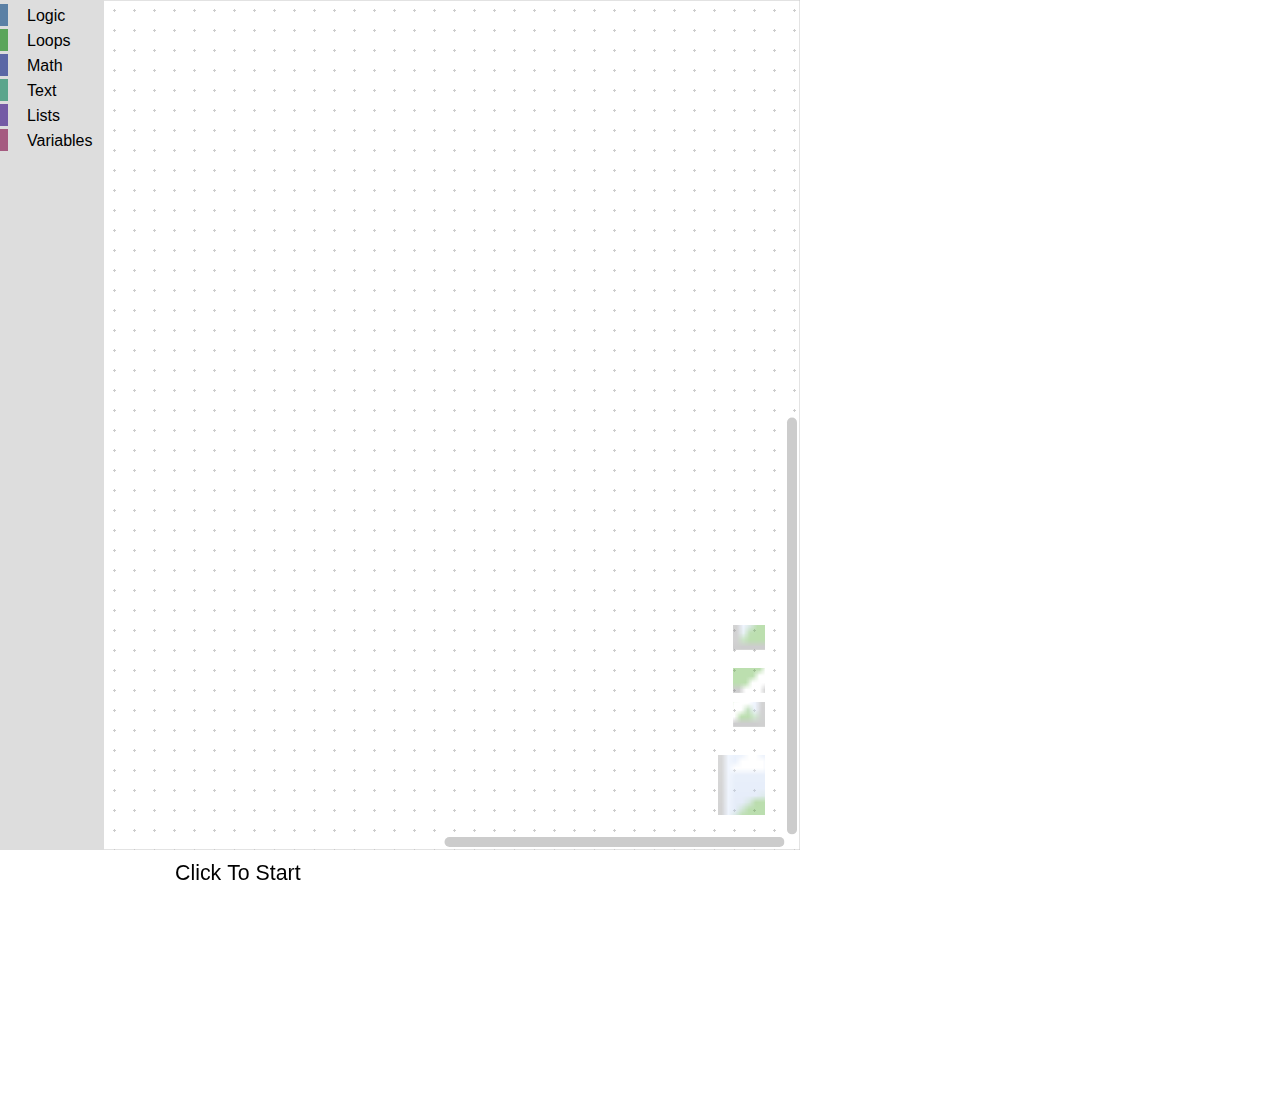
<file: STEMFest/LaunchParty/index.html>
<!DOCTYPE html>
<html>
    <head>
        <title>Game</title>

        <link rel="stylesheet" href="styles/main.css">
        <link rel="stylesheet" href="https://cdnjs.cloudflare.com/ajax/libs/font-awesome/5.15.4/css/all.min.css" integrity="sha512-1ycn6IcaQQ40/MKBW2W4Rhis/DbILU74C1vSrLJxCq57o941Ym01SwNsOMqvEBFlcgUa6xLiPY/NS5R+E6ztJQ==" crossorigin="anonymous" referrerpolicy="no-referrer" />
        <link href="https://fonts.googleapis.com/css?family=Carter+One" rel="stylesheet">
    </head>

    <script src="https://code.jquery.com/jquery-2.2.4.min.js" integrity="sha256-BbhdlvQf/xTY9gja0Dq3HiwQF8LaCRTXxZKRutelT44=" crossorigin="anonymous"></script>

    <body border="0" style="padding: 0; margin: 0;">

        <div style="width: 100%; height: 500px;">
            <div id="blocklyDiv" class="blockly-div"></div>
        </div>

        <script src="scripts/blockly_compressed.js"></script>
        <script src="scripts/blocks_compressed.js"></script>
        <script src="scripts/javascript_compressed.js"></script>
        <script src="scripts/msg/js/en.js"></script>

        <xml id="toolbox" style="display: none">
            <category name="Logic" colour="%{BKY_LOGIC_HUE}">
                <block type="controls_if"></block>
                <block type="logic_compare"></block>
                <block type="logic_operation"></block>
                <block type="logic_negate"></block>
                <block type="logic_boolean"></block>
                <block type="logic_null"></block>
                <block type="logic_ternary"></block>
            </category>
            <category name="Loops" colour="%{BKY_LOOPS_HUE}">
                <block type="controls_repeat_ext">
                    <value name="TIMES">
                        <shadow type="math_number">
                            <field name="NUM">10</field>
                        </shadow>
                    </value>
                </block>
                <block type="controls_whileUntil"></block>
                <block type="controls_for">
                    <value name="FROM">
                        <shadow type="math_number">
                            <field name="NUM">1</field>
                        </shadow>
                    </value>
                    <value name="TO">
                        <shadow type="math_number">
                            <field name="NUM">10</field>
                        </shadow>
                    </value>
                    <value name="BY">
                        <shadow type="math_number">
                            <field name="NUM">1</field>
                        </shadow>
                    </value>
                </block>
                <block type="controls_forEach"></block>
                <block type="controls_flow_statements"></block>
            </category>
            <category name="Math" colour="%{BKY_MATH_HUE}">
                <block type="math_number">
                    <field name="NUM">123</field>
                </block>
                <block type="math_arithmetic">
                    <value name="A">
                        <shadow type="math_number">
                            <field name="NUM">1</field>
                        </shadow>
                    </value>
                    <value name="B">
                        <shadow type="math_number">
                            <field name="NUM">1</field>
                        </shadow>
                    </value>
                </block>
                <block type="math_single">
                    <value name="NUM">
                        <shadow type="math_number">
                            <field name="NUM">9</field>
                        </shadow>
                    </value>
                </block>
                <block type="math_trig">
                    <value name="NUM">
                        <shadow type="math_number">
                            <field name="NUM">45</field>
                        </shadow>
                    </value>
                </block>
                <block type="math_constant"></block>
                <block type="math_number_property">
                    <value name="NUMBER_TO_CHECK">
                        <shadow type="math_number">
                            <field name="NUM">0</field>
                        </shadow>
                    </value>
                </block>
                <block type="math_round">
                    <value name="NUM">
                        <shadow type="math_number">
                            <field name="NUM">3.1</field>
                        </shadow>
                    </value>
                </block>
                <block type="math_on_list"></block>
                <block type="math_modulo">
                    <value name="DIVIDEND">
                        <shadow type="math_number">
                            <field name="NUM">64</field>
                        </shadow>
                    </value>
                    <value name="DIVISOR">
                        <shadow type="math_number">
                            <field name="NUM">10</field>
                        </shadow>
                    </value>
                </block>
                <block type="math_constrain">
                    <value name="VALUE">
                        <shadow type="math_number">
                            <field name="NUM">50</field>
                        </shadow>
                    </value>
                    <value name="LOW">
                        <shadow type="math_number">
                            <field name="NUM">1</field>
                        </shadow>
                    </value>
                    <value name="HIGH">
                        <shadow type="math_number">
                            <field name="NUM">100</field>
                        </shadow>
                    </value>
                </block>
                <block type="math_random_int">
                    <value name="FROM">
                        <shadow type="math_number">
                            <field name="NUM">1</field>
                        </shadow>
                    </value>
                    <value name="TO">
                        <shadow type="math_number">
                            <field name="NUM">100</field>
                        </shadow>
                    </value>
                </block>
                <block type="math_random_float"></block>
                <block type="math_atan2">
                    <value name="X">
                        <shadow type="math_number">
                            <field name="NUM">1</field>
                        </shadow>
                    </value>
                    <value name="Y">
                        <shadow type="math_number">
                            <field name="NUM">1</field>
                        </shadow>
                    </value>
                </block>
            </category>
            <category name="Text" colour="%{BKY_TEXTS_HUE}">
                <block type="text"></block>
                <block type="text_append">
                    <value name="TEXT">
                        <shadow type="text"></shadow>
                    </value>
                </block>
                <block type="text_length">
                    <value name="VALUE">
                        <shadow type="text">
                            <field name="TEXT">abc</field>
                        </shadow>
                    </value>
                </block>
                <block type="text_isEmpty">
                    <value name="VALUE">
                        <shadow type="text">
                            <field name="TEXT"></field>
                        </shadow>
                    </value>
                </block>
                <block type="text_indexOf">
                    <value name="VALUE">
                        <block type="variables_get">
                            <field name="VAR">{textVariable}</field>
                        </block>
                    </value>
                    <value name="FIND">
                        <shadow type="text">
                            <field name="TEXT">abc</field>
                        </shadow>
                    </value>
                </block>
                <block type="text_charAt">
                    <value name="VALUE">
                        <block type="variables_get">
                            <field name="VAR">{textVariable}</field>
                        </block>
                    </value>
                </block>
                <block type="text_getSubstring">
                    <value name="STRING">
                        <block type="variables_get">
                            <field name="VAR">{textVariable}</field>
                        </block>
                    </value>
                </block>
                <block type="text_changeCase">
                    <value name="TEXT">
                        <shadow type="text">
                            <field name="TEXT">abc</field>
                        </shadow>
                    </value>
                </block>
                <block type="text_trim">
                    <value name="TEXT">
                        <shadow type="text">
                            <field name="TEXT">abc</field>
                        </shadow>
                    </value>
                </block>
            </category>
            <category name="Lists" colour="%{BKY_LISTS_HUE}">
                <block type="lists_create_with">
                    <mutation items="0"></mutation>
                </block>
                <block type="lists_create_with"></block>
                <block type="lists_repeat">
                    <value name="NUM">
                        <shadow type="math_number">
                            <field name="NUM">5</field>
                        </shadow>
                    </value>
                </block>
                <block type="lists_length"></block>
                <block type="lists_isEmpty"></block>
                <block type="lists_indexOf">
                    <value name="VALUE">
                        <block type="variables_get">
                            <field name="VAR">{listVariable}</field>
                        </block>
                    </value>
                </block>
                <block type="lists_getIndex">
                    <value name="VALUE">
                        <block type="variables_get">
                            <field name="VAR">{listVariable}</field>
                        </block>
                    </value>
                </block>
                <block type="lists_setIndex">
                    <value name="LIST">
                        <block type="variables_get">
                            <field name="VAR">{listVariable}</field>
                        </block>
                    </value>
                </block>
                <block type="lists_getSublist">
                    <value name="LIST">
                        <block type="variables_get">
                            <field name="VAR">{listVariable}</field>
                        </block>
                    </value>
                </block>
                <block type="lists_split">
                    <value name="DELIM">
                        <shadow type="text">
                            <field name="TEXT">,</field>
                        </shadow>
                    </value>
                </block>
                <block type="lists_sort"></block>
            </category>
            <category name="Variables" colour="%{BKY_VARIABLES_HUE}" custom="VARIABLE"></category>
        </xml>

        <canvas id="canvas" width="480px" height="600px"></canvas>
    </body>

    <script src="scripts/main.js"></script>

    <script lang="Javascript" src="framework/jsGFwk.js"></script>
    <script lang="Javascript" src="framework/jsGFwk2dFastAnimation.js"></script>
	<script lang="Javascript" src="framework/jsGFwkContainer.js"></script>
	<script lang="Javascript" src="framework/jsGFwkIO.js"></script>
	<script lang="Javascript" src="framework/jsGFwkCollisions.js"></script>
	<script lang="Javascript" src="framework/jsGFwkRM.js"></script>
	<script lang="Javascript" src="framework/jsGFwkSprites.js"></script>
	<script lang="Javascript" src="framework/jsGFwkFonts.js"></script>
    <script lang="Javascript" src="framework/jsGFwkScenes.js"></script>
    <script lang="Javascript" src="framework/jsGFwkTimers.js"></script>
    <script lang="Javascript" src="framework/jsGFwkJukebox.js"></script>
    <script lang="Javascript" src="framework/jsGFwkWebStorage.js"></script>
    <script lang="Javascript" src="framework/jsGFwkTextWriter.js"></script>

    <script src="games/globals.js"></script>
    <script src="games/physics.js"></script>
    <script src="games/map.js"></script>
    <script src="games/gameController.js"></script>
    <script src="games/player.js"></script>
    <script src="games/main.js"></script>

    <script lang="javascript">
        var game = { 
            configurations: {
                title: "",
                height: 600,
                width: 480
            },
            init: function() { }
        };

        jsGFwk.settings.canvas = "canvas";
        jsGFwk.settings.clearColor = "rgb(0, 0, 0)";
        jsGFwk.settings.frameRate = 1000 / 60;
        
        jsGFwk.include("FastAnimation");
        jsGFwk.include("Container");
        jsGFwk.include("IO");
        jsGFwk.include("Collisions");
        jsGFwk.include("ResourceManager");
        jsGFwk.include("Sprites");
        jsGFwk.include("Fonts");
        jsGFwk.include("Scenes");
        jsGFwk.include("Timer");
        jsGFwk.include("Jukebox");
        jsGFwk.include("Storage");

        game.init();

        var fClick = function () {
            jsGFwk.start();
            c.removeEventListener('click', fClick, true);
        };

        var c = document.getElementById('canvas');
        var ctx = c.getContext('2d');
        var logo = new Image();

        logo.onload = function () {
            ctx.drawImage(logo, 150, 262, 180, 75);
            ctx.fillStyle = "black";
            ctx.font = "16pt arial";
            ctx.fillText("Click To Start", 175, 380);
        }

        logo.src = 'games/images/jsGFwkLogo.png';

        c.addEventListener('click', fClick, true);
        
    </script>
</html>
</file>
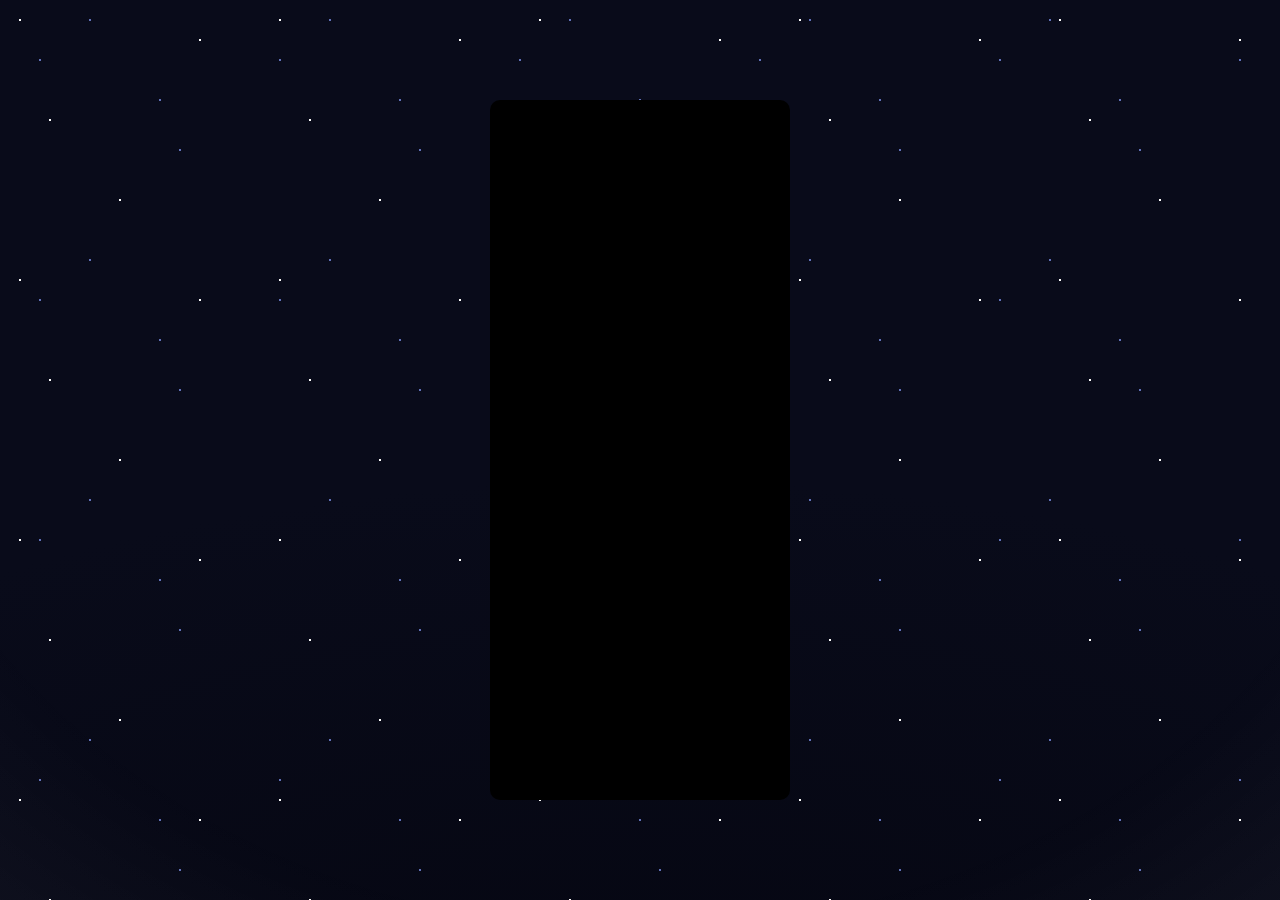
<file: STEMFest/LaunchParty/asteroid/index.html>
<html>
    <head>
        <title></title>
    </head>
    <script language="Javascript" src="framework/jsGFwk.js"></script>
	<script language="Javascript" src="framework/jsGFwk2dFastAnimation.js"></script>
	<script language="Javascript" src="framework/jsGFwkContainer.js"></script>
	<script language="Javascript" src="framework/jsGFwkIO.js"></script>
	<script language="Javascript" src="framework/jsGFwkCollisions.js"></script>
	<script language="Javascript" src="framework/jsGFwkRM.js"></script>
	<script language="Javascript" src="framework/jsGFwkSprites.js"></script>
	<script language="Javascript" src="framework/jsGFwkScenes.js"></script>
	<script language="Javascript" src="framework/jsGFwkFonts.js"></script>
	<script language="Javascript" src="framework/jsGFwkEffects.js"></script>
	<script language="Javascript" src="framework/jsGFwkGamepad.js"></script>
    <script language="Javascript" src="framework/jsGFwkJukebox.js"></script>
    <script language="Javascript" src="framework/jsGFwkTimers.js"></script>
    <script language="Javascript" src="framework/jsGFwkDebugger.js"></script>

    <style>

        :root{
            --space:#090b1a;
            --deep:#050611;
            --star:#cfd6ff;
            --star2:#8aa0ff;
            --highlight:#ffd89b;
            --accent:#8fd3fe;
        }

        /* Page reset */
        *{box-sizing:border-box}
        html,body{height:100%}

        body{
            background: radial-gradient(1200px 600px at 50% 120%, var(--deep), var(--space));
            overflow:hidden;
            color:#e7ecff;
            font-family:system-ui,-apple-system,Segoe UI,Roboto,Ubuntu,Cantarell,Inter,sans-serif;
            margin-top: 0px;
            text-align: center;
            padding-top: 0;
        }

        /* Container that holds all layers */
        .space{
            position:fixed;
            inset:0;
            perspective:1000px;          /* subtle depth for planets */
        }

        /* --- Stars (3 parallax layers) ---------------------------------------- */
        .stars, .stars2, .stars3{
            position:absolute; inset:0;
            background-repeat:repeat;
            animation: drift linear infinite;
        }

        /* layer 1: tiny dense stars */
        .stars{
            background-image:
            radial-gradient(1px 1px at 10px 20px, var(--star) 50%, transparent 51%),
            radial-gradient(1px 1px at 130px 80px, var(--star) 50%, transparent 51%),
            radial-gradient(1px 1px at 90px 140px, var(--star) 50%, transparent 51%),
            radial-gradient(1px 1px at 170px 30px, var(--star) 50%, transparent 51%);
            background-size: 200px 200px;
            opacity:.9;
            animation-duration: 120s;
        }
        /* layer 2: medium stars */
        .stars2{
            background-image:
            radial-gradient(1.5px 1.5px at 40px 60px, var(--star2) 50%, transparent 51%),
            radial-gradient(1.5px 1.5px at 180px 150px, var(--star2) 50%, transparent 51%),
            radial-gradient(1.5px 1.5px at 90px 20px, var(--star2) 50%, transparent 51%),
            radial-gradient(1.5px 1.5px at 160px 100px, var(--star2) 50%, transparent 51%);
            background-size: 240px 240px;
            opacity:.7;
            animation-duration: 180s;
        }
        /* layer 3: sparse bright stars with twinkle */
        .stars3{
            background-image:
            radial-gradient(2px 2px at 50px 120px, #fff 50%, transparent 51%),
            radial-gradient(2px 2px at 200px 40px, #fff 50%, transparent 51%),
            radial-gradient(2px 2px at 120px 200px, #fff 50%, transparent 51%),
            radial-gradient(2px 2px at 20px 20px, #fff 50%, transparent 51%);
            background-size: 260px 260px;
            animation-duration: 240s;
        }
        @keyframes drift {
            from { background-position: 0 0, 0 0, 0 0, 0 0; }
            to   { background-position: 1000px 600px, -800px 500px, 600px -600px, -500px -400px; }
        }

        /* Twinkle overlay: soft flicker */
        .twinkle{
            position:absolute; inset:0;
            background: radial-gradient(100% 120% at 50% 30%, transparent 60%, rgba(255,255,255,.07) 100%);
            mix-blend-mode:screen;
            animation: twinkle 5s ease-in-out infinite alternate;
        }
        @keyframes twinkle {
            from { opacity:.15; } to { opacity:.35; }
        }

        /* --- Planets ----------------------------------------------------------- */
        .planet{
            position:absolute;
            border-radius:50%;
            filter: drop-shadow(0 20px 30px rgba(0,0,0,.45));
        }

        /* Gas giant (bottom-left) */
        .planet.gas{
            width: 380px; height: 380px; left:-120px; bottom:-80px; transform: translateZ(-80px);
            background:
            radial-gradient(120px 120px at 35% 40%, rgba(255,255,255,.25), transparent 60%),
            repeating-linear-gradient(18deg,
                #1b2547 0 14px, #223061 14px 28px, #2a3a78 28px 42px, #32448e 42px 56px);
            animation: slow-rotate 90s linear infinite;
        }

        /* Ringed planet (right side) */
        .planet.ringed{
            width: 180px; height: 180px; right: 8vw; top: 15vh; transform: translateZ(-40px);
            background:
            radial-gradient(60px 60px at 40% 35%, rgba(255,255,255,.25), transparent 60%),
            radial-gradient(circle at 55% 55%, #5cc6ff, #2a79a9 60%, #1b3c5e 100%);
            animation: float 12s ease-in-out infinite;
        }
        .planet.ringed::before{
            content:""; position:absolute; inset:-20px;
            border-radius:50%;
            background:
            radial-gradient(closest-side, transparent 64%, rgba(255,255,255,.08) 66% 68%, transparent 70%),
            conic-gradient(from 0deg, rgba(255,255,255,.15), rgba(255,255,255,0) 25% 75%, rgba(255,255,255,.15));
            transform: rotateX(65deg) rotateZ(-10deg);
            pointer-events:none;
        }

        /* Small moon orbiting an invisible center */
        .orbit{
            position:absolute; width: 320px; height: 320px; right: 22vw; top: 24vh;
            transform: translateZ(-20px);
            animation: orbit 18s linear infinite;
        }
        .orbit::before{
            content:""; position:absolute; inset:0; border-radius:50%;
            border: 1px dashed rgba(255,255,255,.08);
        }
        .moon{
            position:absolute; width:22px; height:22px; top:50%; left:50%;
            transform: translate(-50%, -160px);
            border-radius:50%;
            background:
            radial-gradient(6px 6px at 35% 35%, rgba(255,255,255,.35), transparent 60%),
            radial-gradient(circle at 60% 60%, #f0e7d0, #9f8f70);
            box-shadow: 0 0 8px rgba(255,255,255,.25);
        }

        @keyframes slow-rotate { to { transform: translateZ(-80px) rotate(360deg); } }
        @keyframes float { 0%{ transform: translateZ(-40px) translateY(0) } 50%{ transform: translateZ(-40px) translateY(-10px) } 100%{ transform: translateZ(-40px) translateY(0) } }
        @keyframes orbit { to { transform: rotate(360deg); } }

        /* Optional header content so you can see how it sits on top */
        .content{
            position:relative; z-index:5;
            display:grid; place-items:center; height:100%;
            text-align:center; padding:2rem;
            backdrop-filter: blur(0px);
        }
        .title{
            font-size:clamp(2rem, 4vw, 4rem);
            letter-spacing:.03em;
            text-shadow:0 4px 20px rgba(0,0,0,.6);
        }
        .subtitle{ opacity:.8; max-width:60ch; margin-top:.5rem }
    </style>


    <body>
        <div class="space">
            <div class="stars"></div>
            <div class="stars2"></div>
            <div class="stars3"></div>
            <div class="twinkle"></div>
        </div>

        <main class="content" role="main">
            <canvas id="canvas" width="300" height="700" style="cursor:none; border-radius: 10px;"></canvas>
        </main>
    </body>
    <script src="scripts/spaceship.js"></script>
    <script src="scripts/asteroids.js"></script>
    <script src="scripts/aim.js"></script>
    <script src="scripts/bullet.js"></script>
    <script src="scripts/stats.js"></script>
    <script src="scripts/starfield.js"></script>
    <script src="scripts/cloud.js"></script>
    <script src="scripts/particles.js"></script>
    <script src="scripts/aidcapsule.js"></script>
    <script src="scripts/asteroidController.js"></script>
    <script src="scripts/earth.js"></script>
    <script src="scripts/hud.js"></script>
    <script src="scripts/angryasteroid.js"></script>
    <script src="scripts/globalController.js"></script>
    <script src="scripts/powerup.js"></script>
    <script src="scripts/endgame.js"></script>
    <script src="scripts/main.js"></script>
</html>
</file>
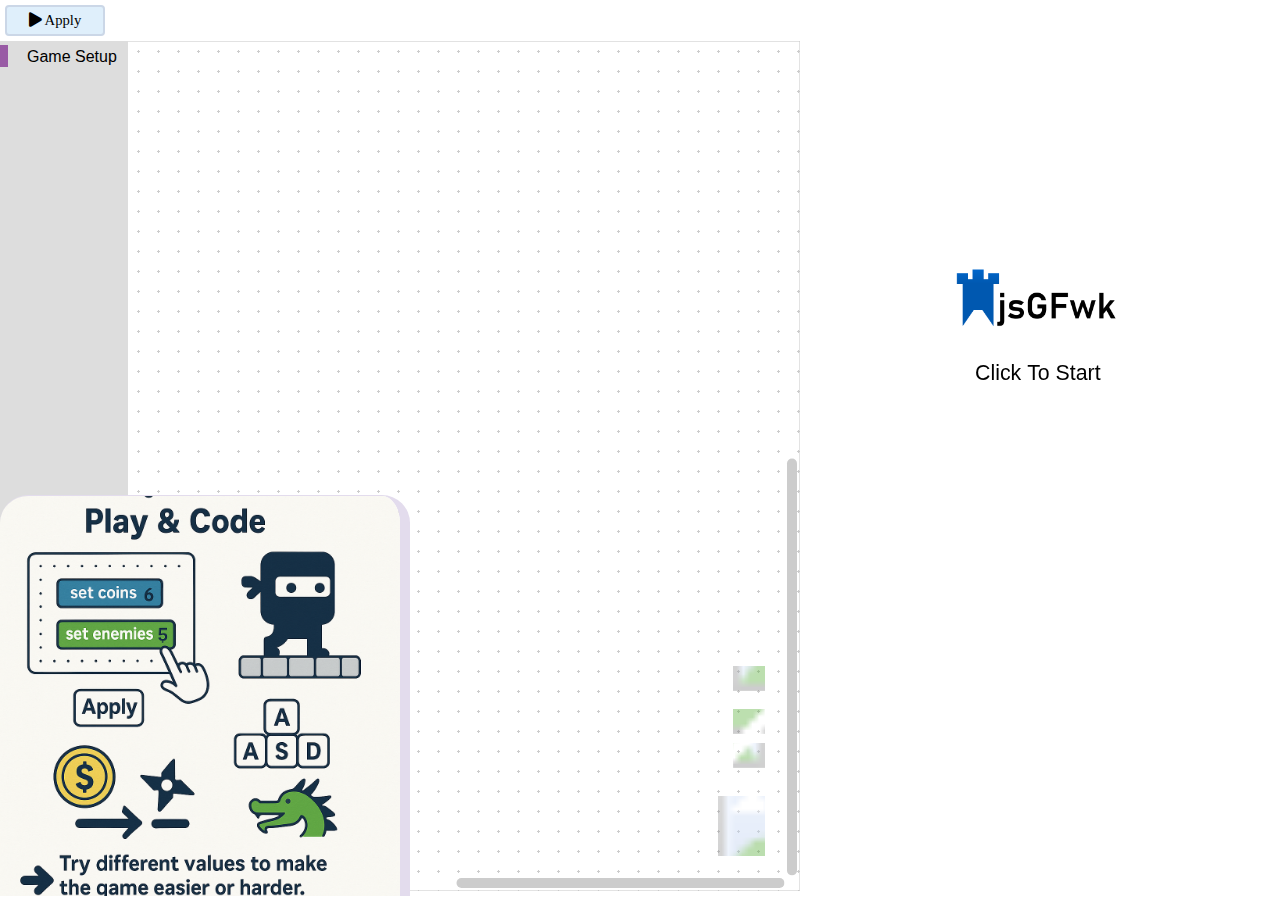
<file: STEMFest/LaunchParty/blocklyNinja/index.html>
<!DOCTYPE html>
<html>
    <head>
        <title>Game</title>

        <link rel="stylesheet" href="styles/main.css">
        <link rel="stylesheet" href="https://cdnjs.cloudflare.com/ajax/libs/font-awesome/5.15.4/css/all.min.css" integrity="sha512-1ycn6IcaQQ40/MKBW2W4Rhis/DbILU74C1vSrLJxCq57o941Ym01SwNsOMqvEBFlcgUa6xLiPY/NS5R+E6ztJQ==" crossorigin="anonymous" referrerpolicy="no-referrer" />
        <link href="https://fonts.googleapis.com/css?family=Carter+One" rel="stylesheet">
    </head>

    <script src="https://code.jquery.com/jquery-2.2.4.min.js" integrity="sha256-BbhdlvQf/xTY9gja0Dq3HiwQF8LaCRTXxZKRutelT44=" crossorigin="anonymous"></script>

    <body style="padding: 0; margin: 0; border: 0;">

        <button type="button" id="startButton">
            <i class="fas fa-play"></i>
            <span>Apply</span>
        </button>

        <div style="width: 100%; height: 500px;">
            <div id="blocklyDiv" class="blockly-div"></div>
        </div>

        <script src="scripts/blockly_compressed.js"></script>
        <script src="scripts/blocks_compressed.js"></script>
        <script src="scripts/javascript_compressed.js"></script>
        <script src="scripts/msg/js/en.js"></script>

        <xml id="toolbox" style="display: none">
            <!--
            <category name="Logic" colour="%{BKY_LOGIC_HUE}">
                <block type="controls_if"></block>
                <block type="logic_compare"></block>
                <block type="logic_operation"></block>
                <block type="logic_negate"></block>
                <block type="logic_boolean"></block>
                <block type="logic_null"></block>
                <block type="logic_ternary"></block>
            </category>
            <category name="Loops" colour="%{BKY_LOOPS_HUE}">
                <block type="controls_repeat_ext">
                    <value name="TIMES">
                        <shadow type="math_number">
                            <field name="NUM">10</field>
                        </shadow>
                    </value>
                </block>
                <block type="controls_whileUntil"></block>
                <block type="controls_for">
                    <value name="FROM">
                        <shadow type="math_number">
                            <field name="NUM">1</field>
                        </shadow>
                    </value>
                    <value name="TO">
                        <shadow type="math_number">
                            <field name="NUM">10</field>
                        </shadow>
                    </value>
                    <value name="BY">
                        <shadow type="math_number">
                            <field name="NUM">1</field>
                        </shadow>
                    </value>
                </block>
                <block type="controls_forEach"></block>
                <block type="controls_flow_statements"></block>
            </category>
            <category name="Math" colour="%{BKY_MATH_HUE}">
                <block type="math_number">
                    <field name="NUM">123</field>
                </block>
                <block type="math_arithmetic">
                    <value name="A">
                        <shadow type="math_number">
                            <field name="NUM">1</field>
                        </shadow>
                    </value>
                    <value name="B">
                        <shadow type="math_number">
                            <field name="NUM">1</field>
                        </shadow>
                    </value>
                </block>
                <block type="math_single">
                    <value name="NUM">
                        <shadow type="math_number">
                            <field name="NUM">9</field>
                        </shadow>
                    </value>
                </block>
                <block type="math_trig">
                    <value name="NUM">
                        <shadow type="math_number">
                            <field name="NUM">45</field>
                        </shadow>
                    </value>
                </block>
                <block type="math_constant"></block>
                <block type="math_number_property">
                    <value name="NUMBER_TO_CHECK">
                        <shadow type="math_number">
                            <field name="NUM">0</field>
                        </shadow>
                    </value>
                </block>
                <block type="math_round">
                    <value name="NUM">
                        <shadow type="math_number">
                            <field name="NUM">3.1</field>
                        </shadow>
                    </value>
                </block>
                <block type="math_on_list"></block>
                <block type="math_modulo">
                    <value name="DIVIDEND">
                        <shadow type="math_number">
                            <field name="NUM">64</field>
                        </shadow>
                    </value>
                    <value name="DIVISOR">
                        <shadow type="math_number">
                            <field name="NUM">10</field>
                        </shadow>
                    </value>
                </block>
                <block type="math_constrain">
                    <value name="VALUE">
                        <shadow type="math_number">
                            <field name="NUM">50</field>
                        </shadow>
                    </value>
                    <value name="LOW">
                        <shadow type="math_number">
                            <field name="NUM">1</field>
                        </shadow>
                    </value>
                    <value name="HIGH">
                        <shadow type="math_number">
                            <field name="NUM">100</field>
                        </shadow>
                    </value>
                </block>
                <block type="math_random_int">
                    <value name="FROM">
                        <shadow type="math_number">
                            <field name="NUM">1</field>
                        </shadow>
                    </value>
                    <value name="TO">
                        <shadow type="math_number">
                            <field name="NUM">100</field>
                        </shadow>
                    </value>
                </block>
                <block type="math_random_float"></block>
                <block type="math_atan2">
                    <value name="X">
                        <shadow type="math_number">
                            <field name="NUM">1</field>
                        </shadow>
                    </value>
                    <value name="Y">
                        <shadow type="math_number">
                            <field name="NUM">1</field>
                        </shadow>
                    </value>
                </block>
            </category>
            <category name="Text" colour="%{BKY_TEXTS_HUE}">
                <block type="text"></block>
                <block type="text_append">
                    <value name="TEXT">
                        <shadow type="text"></shadow>
                    </value>
                </block>
                <block type="text_length">
                    <value name="VALUE">
                        <shadow type="text">
                            <field name="TEXT">abc</field>
                        </shadow>
                    </value>
                </block>
                <block type="text_isEmpty">
                    <value name="VALUE">
                        <shadow type="text">
                            <field name="TEXT"></field>
                        </shadow>
                    </value>
                </block>
                <block type="text_indexOf">
                    <value name="VALUE">
                        <block type="variables_get">
                            <field name="VAR">{textVariable}</field>
                        </block>
                    </value>
                    <value name="FIND">
                        <shadow type="text">
                            <field name="TEXT">abc</field>
                        </shadow>
                    </value>
                </block>
                <block type="text_charAt">
                    <value name="VALUE">
                        <block type="variables_get">
                            <field name="VAR">{textVariable}</field>
                        </block>
                    </value>
                </block>
                <block type="text_getSubstring">
                    <value name="STRING">
                        <block type="variables_get">
                            <field name="VAR">{textVariable}</field>
                        </block>
                    </value>
                </block>
                <block type="text_changeCase">
                    <value name="TEXT">
                        <shadow type="text">
                            <field name="TEXT">abc</field>
                        </shadow>
                    </value>
                </block>
                <block type="text_trim">
                    <value name="TEXT">
                        <shadow type="text">
                            <field name="TEXT">abc</field>
                        </shadow>
                    </value>
                </block>
            </category>
            <category name="Lists" colour="%{BKY_LISTS_HUE}">
                <block type="lists_create_with">
                    <mutation items="0"></mutation>
                </block>
                <block type="lists_create_with"></block>
                <block type="lists_repeat">
                    <value name="NUM">
                        <shadow type="math_number">
                            <field name="NUM">5</field>
                        </shadow>
                    </value>
                </block>
                <block type="lists_length"></block>
                <block type="lists_isEmpty"></block>
                <block type="lists_indexOf">
                    <value name="VALUE">
                        <block type="variables_get">
                            <field name="VAR">{listVariable}</field>
                        </block>
                    </value>
                </block>
                <block type="lists_getIndex">
                    <value name="VALUE">
                        <block type="variables_get">
                            <field name="VAR">{listVariable}</field>
                        </block>
                    </value>
                </block>
                <block type="lists_setIndex">
                    <value name="LIST">
                        <block type="variables_get">
                            <field name="VAR">{listVariable}</field>
                        </block>
                    </value>
                </block>
                <block type="lists_getSublist">
                    <value name="LIST">
                        <block type="variables_get">
                            <field name="VAR">{listVariable}</field>
                        </block>
                    </value>
                </block>
                <block type="lists_split">
                    <value name="DELIM">
                        <shadow type="text">
                            <field name="TEXT">,</field>
                        </shadow>
                    </value>
                </block>
                <block type="lists_sort"></block>
            </category>
            <category name="Variables" colour="%{BKY_VARIABLES_HUE}" custom="VARIABLE"></category>
            <sep></sep>
            -->
            <category name="Game Setup" colour="%{BKY_PROCEDURES_HUE}">
                <block type="game_gavity"></block>
                <block type="game_coins"></block>
                <block type="game_enemies"></block>
                <block type="game_reloadspeed"></block>
            </category>
        </xml>

        <iframe src="./ninjutsu/index.html" id="frame1" name="frame1" width="480" height="600" scrolling="no" marginheight="1" marginwidth="1" frameborder="0" seamless="seamless"></iframe>

        <div class="instructions">
            <img src="ninjaIntructions.png">
        </div>
        
    </body>

    <script src="scripts/blockFunctions.js"></script>
    <script src="scripts/main.js"></script>
</html>
</file>
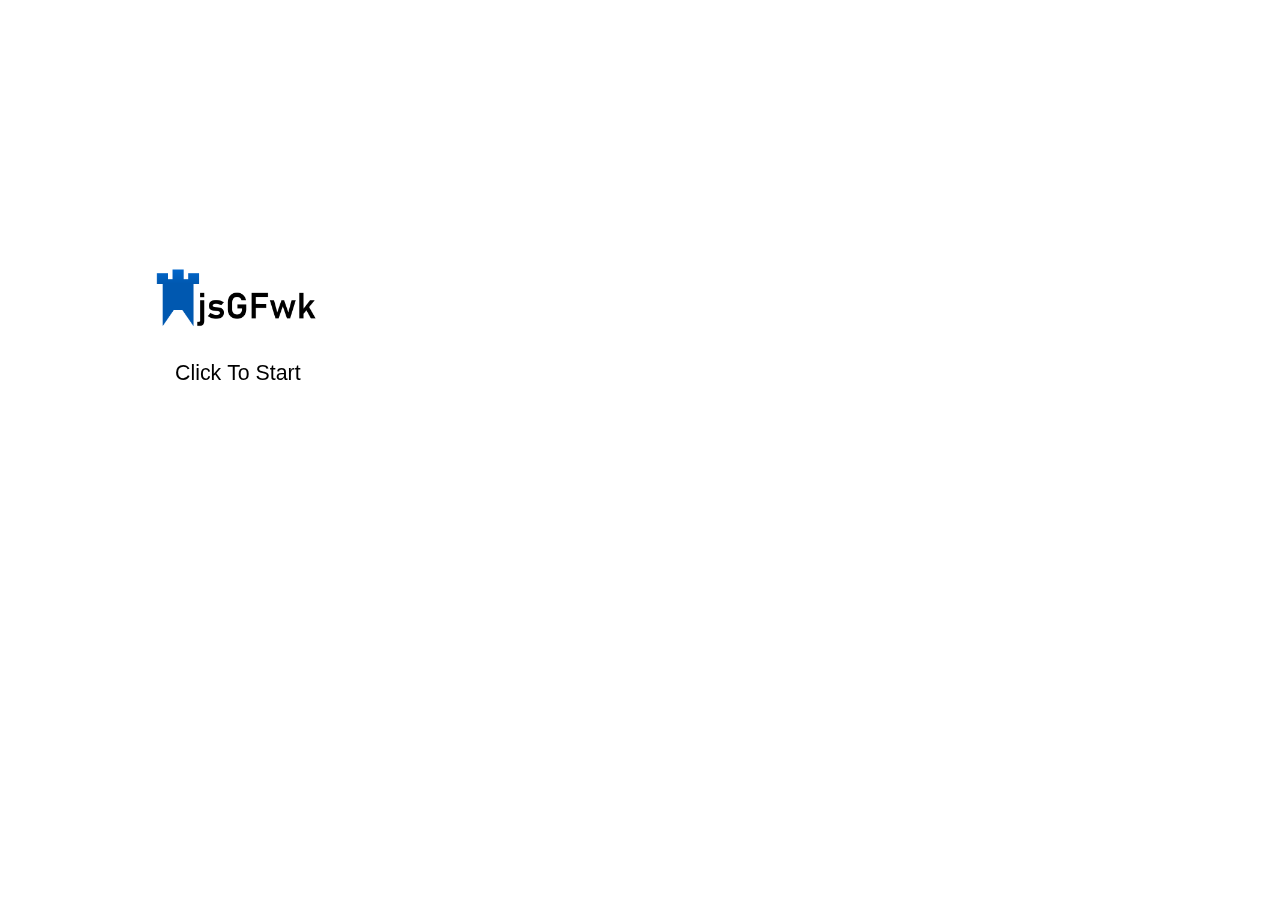
<file: STEMFest/LaunchParty/ninjutsu/index.html>
<!DOCTYPE html>
<html>
    <head>
        <title>Game</title>
    </head>

    <body style="padding: 0; margin: 0; border: 0;">
        <canvas id="canvas" width="480px" height="600px"></canvas>
    </body>

    <script lang="Javascript" src="./framework/jsGFwk.js"></script>
    <script lang="Javascript" src="./framework/jsGFwk2dFastAnimation.js"></script>
    <script lang="Javascript" src="./framework/jsGFwkContainer.js"></script>
    <script lang="Javascript" src="./framework/jsGFwkIO.js"></script>
    <script lang="Javascript" src="./framework/jsGFwkCollisions.js"></script>
    <script lang="Javascript" src="./framework/jsGFwkRM.js"></script>
    <script lang="Javascript" src="./framework/jsGFwkSprites.js"></script>
    <script lang="Javascript" src="./framework/jsGFwkFonts.js"></script>
    <script lang="Javascript" src="./framework/jsGFwkScenes.js"></script>
    <script lang="Javascript" src="./framework/jsGFwkTimers.js"></script>
    <script lang="Javascript" src="./framework/jsGFwkJukebox.js"></script>
    <script lang="Javascript" src="./framework/jsGFwkWebStorage.js"></script>
    <script lang="Javascript" src="./framework/jsGFwkTextWriter.js"></script>

    <script lang="javascript">
        var game = { 
            configurations: {
                title: "",
                height: 600,
                width: 480
            },
            init: function() { }
        };
    </script>

    <script src="./scripts/globals.js"></script>
    <script src="./scripts/physics.js"></script>
    <script src="./scripts/map.js"></script>
    <script src="./scripts/gameController.js"></script>
    <script src="./scripts/player.js"></script>
    <script src="./scripts/main.js"></script>

    <script lang="javascript">
        jsGFwk.settings.canvas = "canvas";
        jsGFwk.settings.clearColor = "rgb(0, 0, 0)";
        jsGFwk.settings.frameRate = 1000 / 60;
        
        jsGFwk.include("FastAnimation");
        jsGFwk.include("Container");
        jsGFwk.include("IO");
        jsGFwk.include("Collisions");
        jsGFwk.include("ResourceManager");
        jsGFwk.include("Sprites");
        jsGFwk.include("Fonts");
        jsGFwk.include("Scenes");
        jsGFwk.include("Timer");
        jsGFwk.include("Jukebox");
        jsGFwk.include("Storage");

        game.init();

        var fClick = function () {
            jsGFwk.start();
            c.removeEventListener('click', fClick, true);
        };

        var c = document.getElementById('canvas');
        var ctx = c.getContext('2d');
        var logo = new Image();

        logo.onload = function () {
            ctx.drawImage(logo, 150, 262, 180, 75);
            ctx.fillStyle = "black";
            ctx.font = "16pt arial";
            ctx.fillText("Click To Start", 175, 380);
        }

        logo.src = './images/jsGFwkLogo.png';

        c.addEventListener('click', fClick, true);
            
    </script>

</html>
</file>
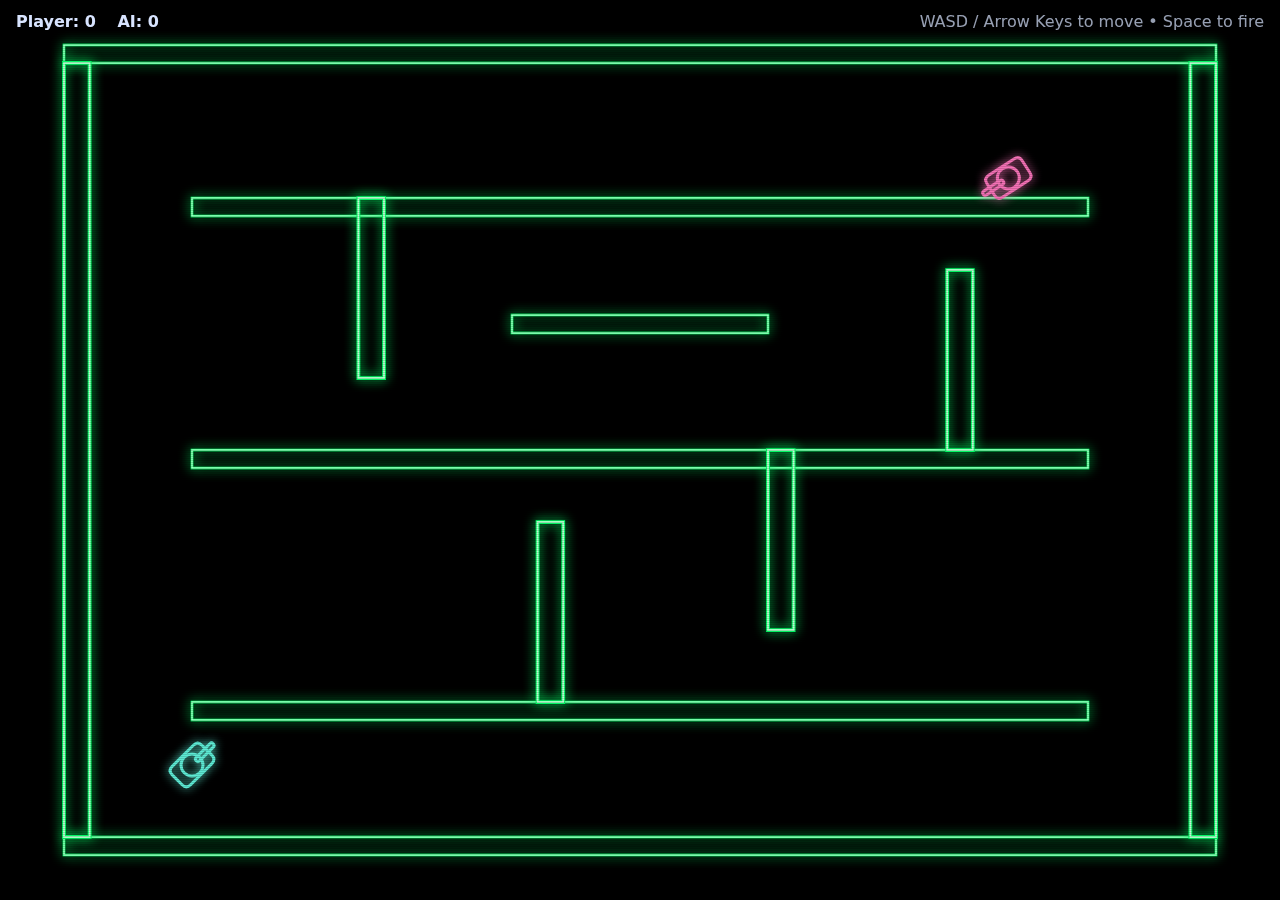
<file: STEMFest/LaunchParty/tankwar/index.html>
<!DOCTYPE html>
<html lang="en">
  <head>
    <meta charset="utf-8" />
    <meta name="viewport" content="width=device-width, initial-scale=1" />
    <title>Tank Combat</title>
    <link rel="stylesheet" href="styles.css" />
  </head>
  <body>
    <canvas id="game"></canvas>
    <div id="hud">
      <div class="scores">
        <span>Player: <strong id="pScore">0</strong></span>
        <span>AI: <strong id="eScore">0</strong></span>
      </div>
      <div class="help">WASD / Arrow Keys to move • Space to fire</div>
    </div>
    <script type="module" src="main.js"></script>
  </body>
  </html>
</file>
<file: STEMFest/LaunchParty/styles/main.css>
body {
    border: 0;
    margin: 0;
    font-family: Arial, Helvetica, sans-serif;
    overflow: hidden;
}

#frame1 {
    position: absolute;
    top: 0;
    right: 0;
}

.gray-overlay {
    position: absolute;
    top: 0;
    left: 0;
    width: 100%;
    height: 100%;
    background-color: rgba(0, 0, 0, 0.5);
    z-index: 100;
    display: none;
}

.loader-popup {
    position: absolute;
    top: 40px;
    left: 55px;
    width: 545px;
    height: 365px;
    background-color: white;
    z-index: 101;
    text-align: center;
    border-radius: 5px;
    display: none;
}

button {
    font-size: 11pt;
    margin: 5px;
    cursor: pointer;
    background-color: #dfeffb;
    border: 2px solid #cbd7e7;
    padding: 5px;
    min-width: 100px;
    border-radius: 4px;
    font-family: arial black;
}

.blockly-div {
    min-width: calc(100vw - 480px); 
    max-width: 50%; 
    height: calc(100vh - 50px); 
    display: inline-block;
}

@media screen and (max-width: 1200px) {
    .blockly-div {
        min-width: 100%;
        max-width: 100%;
    }
}
</file>
<file: STEMFest/LaunchParty/blocklyNinja/styles/main.css>
body {
    border: 0;
    margin: 0;
    font-family: Arial, Helvetica, sans-serif;
    overflow: hidden;
}

#frame1 {
    position: absolute;
    top: 0;
    right: 0;
}

.gray-overlay {
    position: absolute;
    top: 0;
    left: 0;
    width: 100%;
    height: 100%;
    background-color: rgba(0, 0, 0, 0.5);
    z-index: 100;
    display: none;
}

.loader-popup {
    position: absolute;
    top: 40px;
    left: 55px;
    width: 545px;
    height: 365px;
    background-color: white;
    z-index: 101;
    text-align: center;
    border-radius: 5px;
    display: none;
}

button {
    font-size: 11pt;
    margin: 5px;
    cursor: pointer;
    background-color: #dfeffb;
    border: 2px solid #cbd7e7;
    padding: 5px;
    min-width: 100px;
    border-radius: 4px;
    font-family: arial black;
}

.blockly-div {
    min-width: calc(100vw - 480px); 
    max-width: 50%; 
    height: calc(100vh - 50px); 
    display: inline-block;
}

@media screen and (max-width: 1200px) {
    .blockly-div {
        min-width: 100%;
        max-width: 100%;
    }
}

.instructions {
    position: absolute;
    left: 0;
    width: 400px;
    bottom: 0;
    z-index: 999999;
}

.instructions img {
    width: 100%;
    border-radius: 28px 28px 0px 0px;
    border: 1px solid #e3dced;
    border-width: 1px 10px 0px 0px;
}
</file>
<file: STEMFest/LaunchParty/tankwar/styles.css>
html, body {
  height: 100%;
}
* { box-sizing: border-box; }
body {
  margin: 0;
  overflow: hidden;
  background: radial-gradient(1200px 900px at 70% 20%, #1c2533 0%, #0f1420 55%, #0a0e18 100%);
  color: #d8e4ff;
  font-family: ui-sans-serif, system-ui, -apple-system, Segoe UI, Roboto, Helvetica, Arial, "Apple Color Emoji", "Segoe UI Emoji";
}

#game {
  position: fixed;
  inset: 0;
  width: 100vw;
  height: 100vh;
  display: block;
}

#hud {
  position: fixed;
  left: 16px;
  right: 16px;
  top: 12px;
  display: flex;
  align-items: center;
  justify-content: space-between;
  gap: 12px;
  pointer-events: none;
  font-weight: 600;
  text-shadow: 0 1px 0 rgba(0,0,0,.5);
}

#hud .scores span { margin-right: 16px; }
#hud .help { opacity: 0.7; font-weight: 500; }
</file>
